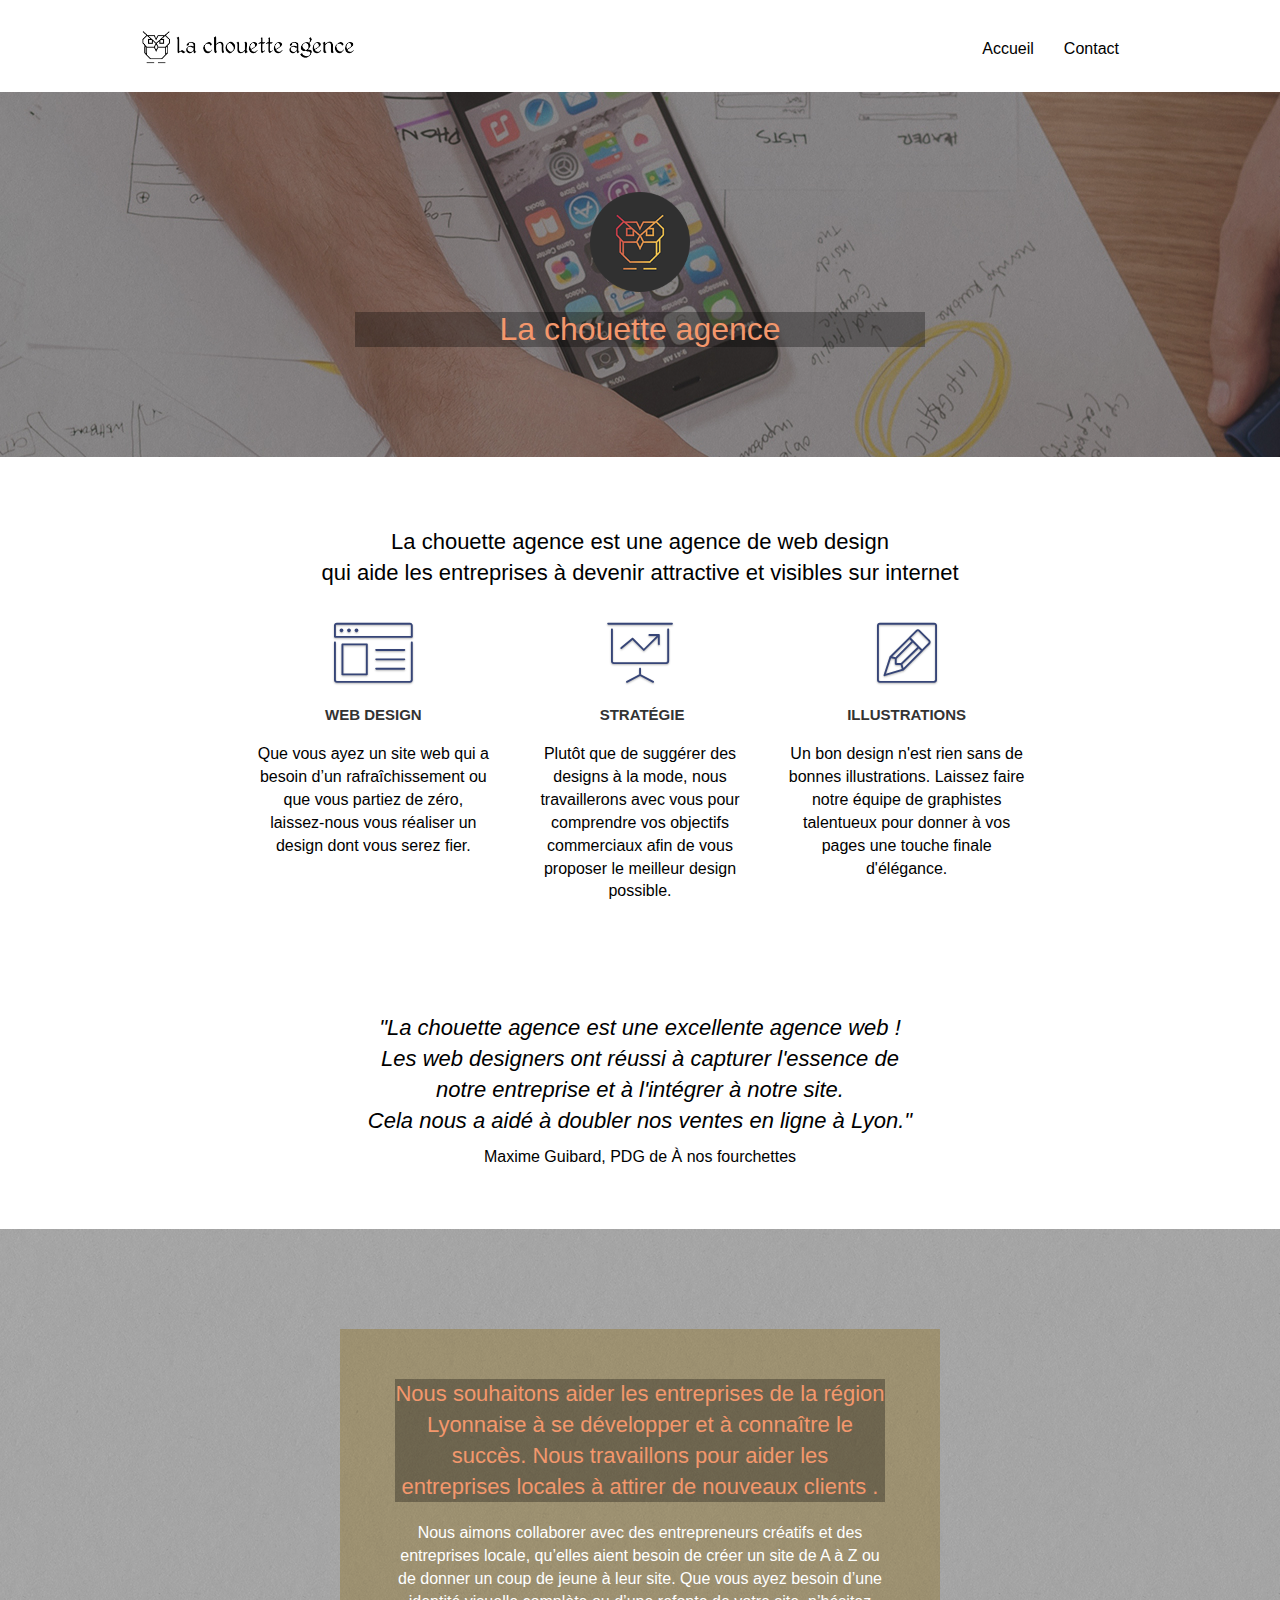
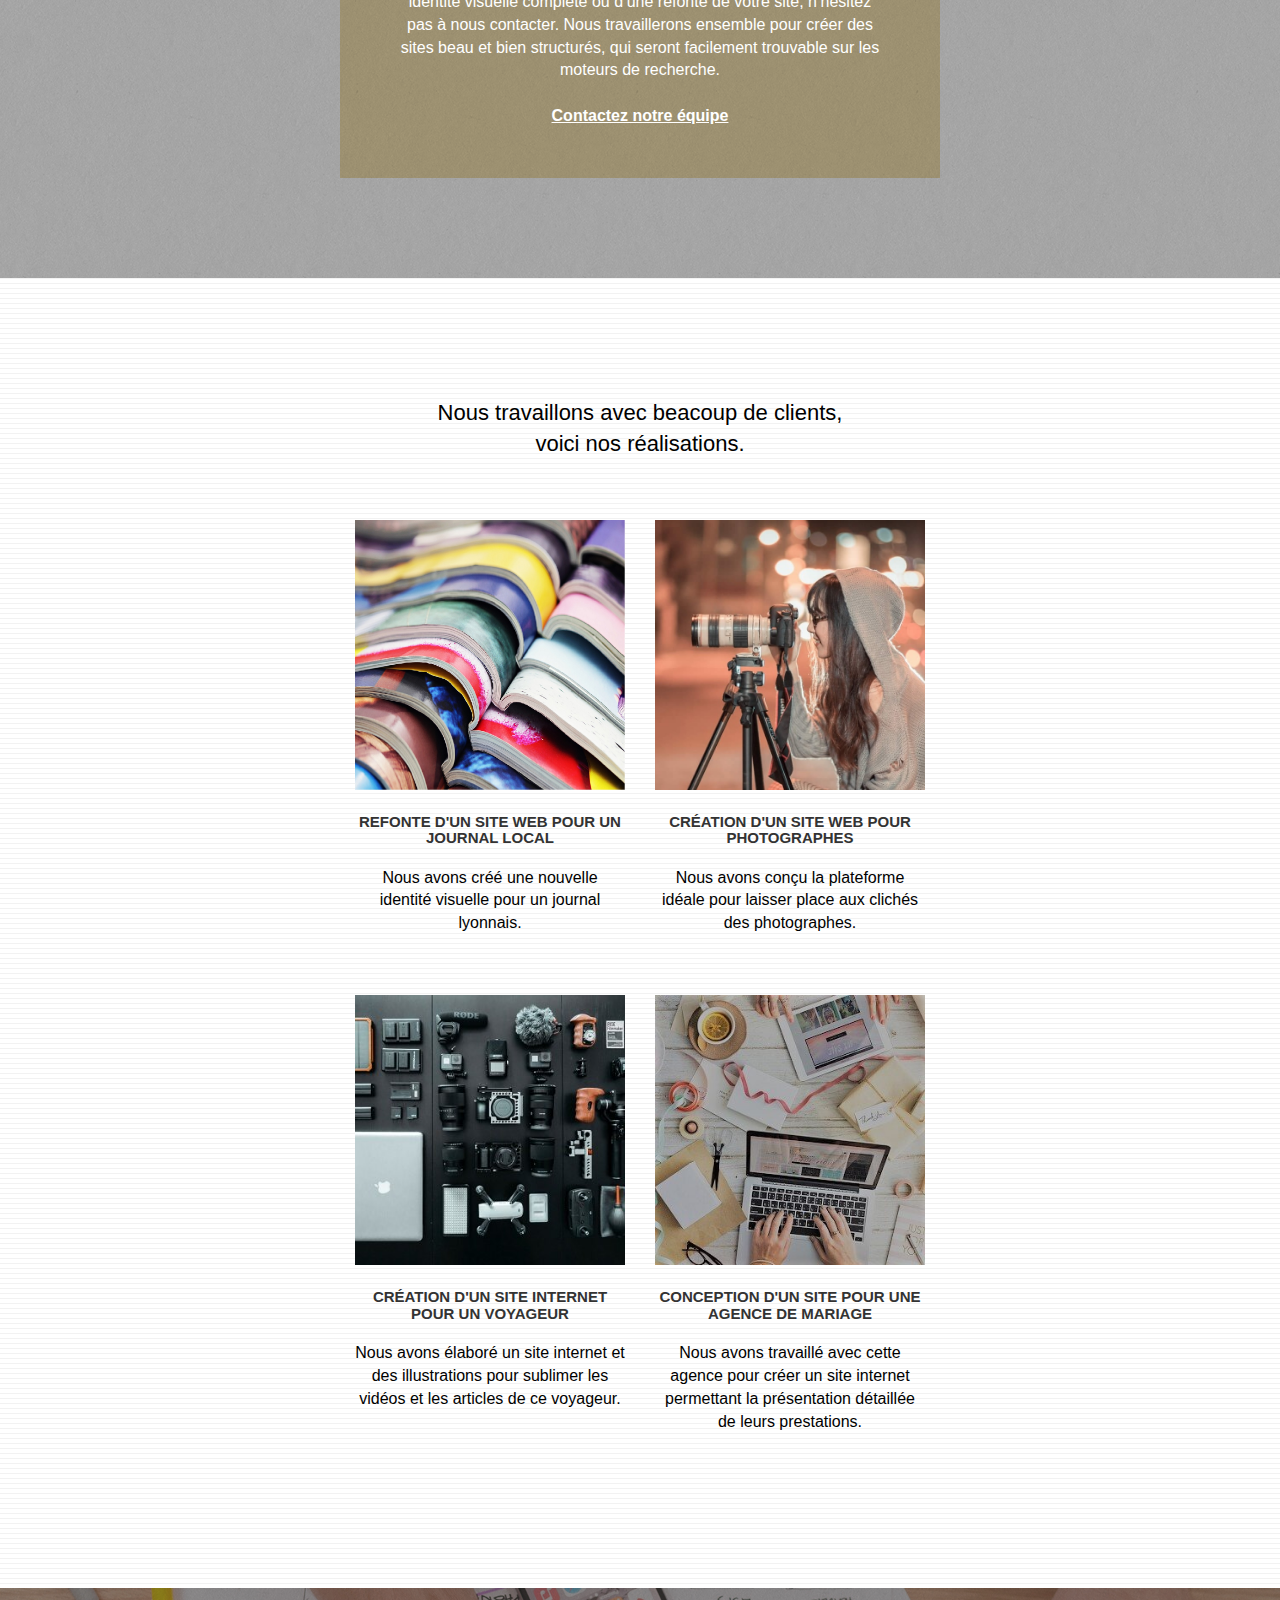
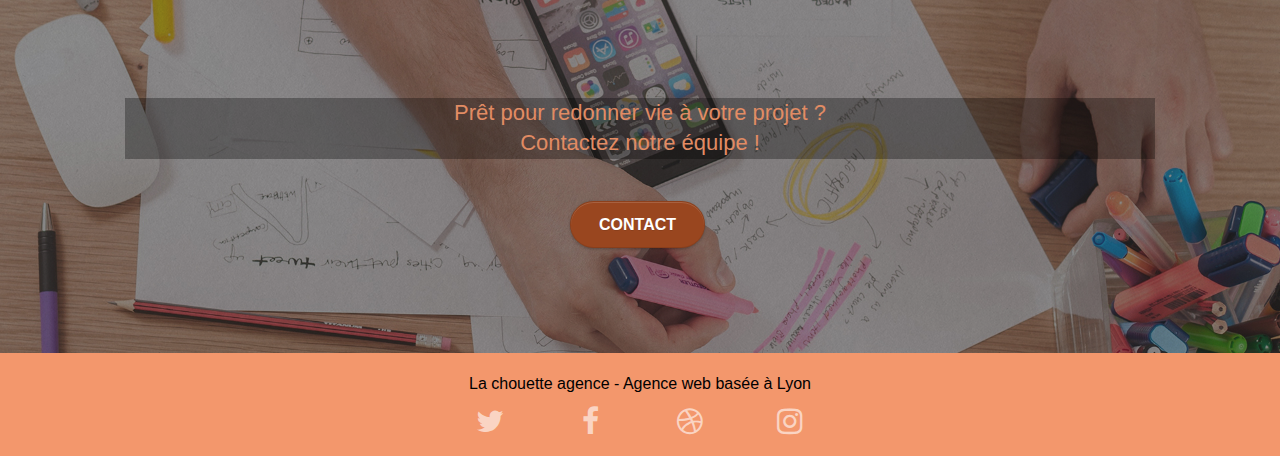
<file: index.html>
<!doctype html>
<html lang="fr">
	<head>
    	<meta charset="utf-8">
		<meta name="title" content="La Chouette Agence - Agence de Web Design à Lyon">
		<meta name="description" content="La chouette agence est une agence de web design qui aide les entreprises à devenir attractives et visibles sur Internet.">
    	<meta name="viewport" content="width=device-width, initial-scale=1.0, viewport-fit=cover">
    	<link rel="shortcut icon" type="image/png" href="favicon.jpg"> 
		<link rel="stylesheet" href="https://maxcdn.bootstrapcdn.com/bootstrap/3.3.7/css/bootstrap.min.css" integrity="sha384-BVYiiSIFeK1dGmJRAkycuHAHRg32OmUcww7on3RYdg4Va+PmSTsz/K68vbdEjh4u" crossorigin="anonymous">
		<link rel="stylesheet" type="text/css" href="style.css">
		<link rel="stylesheet" type="text/css" href="./css/font-awesome.css">
		<link rel="stylesheet" type="text/css" href="./css/et-line.css">
		<link rel="canonical" href="https://oliviercos.github.io/OlivierCostel_4_26062021/index.html"/> 
		<title>La Chouette Agence</title>      
	</head>
	<body>
<!-- Principal conteneur -->
		<div class="page-container">
<!-- bloc-0 -->
			<header class="bloc bgc-white l-bloc " id="bloc-0">
				<div class="container bloc-sm">
					<nav class="navbar row">
						<div class="navbar-header">
							<a class="navbar-brand" href="index.html">
								<img src="img/la-chouette-agence.png" alt="paris web design logo agence web meilleure agence" height="40" />
							</a>
							<button id="nav-toggle" type="button" class="ui-navbar-toggle navbar-toggle" data-toggle="collapse" data-target=".navbar-1">
								<span class="sr-only">Toggle navigation</span>
								<span class="icon-bar"></span>
								<span class="icon-bar"></span>
								<span class="icon-bar"></span>
							</button>
						</div>
						<div class="collapse navbar-collapse navbar-1 special-dropdown-nav">
							<ul class="site-navigation nav navbar-nav">
								<li>
									<a href="index.html">Accueil</a>
								</li>
								<li>
									<a href="contact.html">Contact</a>
								</li>
							</ul>
						</div>
					</nav>
				</div>
			</header>
<!-- bloc-0 END -->

<!-- bloc-1-presentation -->
			<main>
				<section class="bloc bgc-dark-slate-blue bg-banniere d-bloc bg-t-edge bloc-bg-texture texture-paper b-parallax" id="bloc-1-hero">
					<div class="container bloc-lg">
						<div class="row tight-width-whitespace">
							<div class="col-sm-12">
								<img src="img/logo.png" class="center-block image-resize-mode" width="100" alt="La chouette agence" />
								<h1 class="text-center hero-bloc-text tc-white "> La chouette agence</h1>
							</div>
						</div>
					</div>
				</section>
<!-- bloc-1-presentation END -->

<!-- bloc-2-services -->
				<section class="bloc bgc-white l-bloc" id="bloc-2-services">
					<div class="container bloc-md">
						<div class="row">
							<div class="col-sm-12 text-center">
								<h2>La chouette agence est une agence de web design <br>qui aide les entreprises à devenir attractive et visibles sur internet</h2>
							</div>
						</div>
						<div class="row voffset-lg med-width-whitespace">
							<div class="col-sm-4">
								<div class="text-center">
									<span class="et-icon-browser sm-shadow icon-dark-slate-blue icons icon-lg"></span>
								</div>
								<h3 class="mg-md text-center">Web design</h3>
								<p class="text-center ">
									Que vous ayez un site web qui a besoin d&rsquo;un rafraîchissement ou que vous partiez de zéro, laissez-nous vous réaliser un design dont vous serez fier.
								</p>
							</div>
							<div class="col-sm-4">
								<div class="text-center">
									<span class="et-icon-presentation sm-shadow icon-dark-slate-blue icons icon-lg"></span>
								</div>
								<h3 class="mg-md text-center">&nbsp;Stratégie</h3>
								<p class="text-center ">
									Plutôt que de suggérer des designs à la mode, nous travaillerons avec vous pour comprendre vos objectifs commerciaux afin de vous proposer le meilleur design possible.<br>
								</p>
							</div>
							<div class="col-sm-4">
								<div class="text-center">
									<span class="et-icon-edit sm-shadow icon-dark-slate-blue icons icon-lg"></span>
								</div>
								<h3 class="mg-md text-center">Illustrations</h3>
								<p class="text-center ">
									Un bon design n'est rien sans de bonnes illustrations. Laissez faire notre équipe de graphistes talentueux pour donner à vos pages une touche finale d'élégance.
								</p>
							</div>
						</div>
						<div class="row voffset-lg voffset">
							<div class="col-xs-12 col-md-8 col-md-offset-2 text-center">
								<h2 class="quote">"La chouette agence est une excellente agence web !<br>Les web designers ont réussi à capturer l'essence de<br>notre entreprise et à l'intégrer à notre site.<br>Cela nous a aidé à doubler nos ventes en ligne à Lyon."</h2>
								<p>Maxime Guibard, PDG de À nos fourchettes</p>
							</div>
						</div>
					</div>
				</section>
<!-- bloc-2-services END -->

<!-- bloc-3-what-i-do -->
				<section class="bloc tc-white bgc-atomic-tangerine bg-presentation d-bloc bloc-bg-texture texture-paper b-parallax" id="bloc-3-what-i-do">
					<div class="container bloc-lg">
						<div class="row tight-width-whitespace black-background">
							<div class="col-sm-12">
								<h2 class="mg-md text-center tc-white">
									Nous souhaitons aider les entreprises de la région Lyonnaise à se développer et à connaître le succès. Nous travaillons pour aider les entreprises locales à attirer de nouveaux clients .<br>
								</h2>
								<p class="text-center white">
									Nous aimons collaborer avec des entrepreneurs créatifs et des entreprises locale, qu’elles aient besoin de créer un site de A à Z ou de donner un coup de jeune à leur site. Que vous ayez besoin d’une identité visuelle complète ou d’une refonte de votre site, n’hésitez pas à nous contacter. Nous travaillerons ensemble pour créer des sites beau et bien structurés, qui seront facilement trouvable sur les moteurs de recherche. <br><br><a class="ltc-white bold-link" href="contact.html">Contactez notre équipe</a><br>
								</p>
							</div>
						</div>
					</div>
				</section>
<!-- bloc-3-what-i-do END -->

<!-- bloc-4-portfolio -->
				<section class="bloc bgc-white bg-lines-h2-bg bg-repeat l-bloc" id="bloc-4-portfolio">
					<div class="container bloc-lg">
						<div class="row">
							<div class="col-sm-12 text-center">
								<h2>Nous travaillons avec beacoup de clients,<br>voici nos réalisations.</h2>
							</div>
						</div>
						<div class="row tight-width-whitespace portfolio-row">
							<div class="col-sm-6">
								<a href="#" data-lightbox="img/1.jpg" data-gallery-id="gallery-1" data-caption="Refonte d'un site web pour un journal local" data-frame="snapshot-lb"><img src="img/1.jpg" alt="Refonte du site web d'un journal local" class="img-responsive portfolio-thumb" /></a>
								<h3 class="mg-md text-center">
									Refonte d'un site web pour un journal local
								</h3>
								<p class="text-center">
									Nous avons créé une nouvelle identité visuelle pour un journal lyonnais.							</p>
							</div>
							<div class="col-sm-6">
								<a href="#" data-lightbox="img/2.jpg" data-gallery-id="gallery-1" data-caption="Création d'un site web pour photographes" data-frame="snapshot-lb"><img src="img/2.jpg" class="img-responsive portfolio-thumb" alt="Création d'un site web pour photographes" /></a>
								<h3 class="mg-md text-center">
									Création d'un site web pour photographes
								</h3>
								<p class="text-center">
									Nous avons conçu la plateforme idéale pour laisser place aux clichés des photographes.
								</p>
							</div>
						</div>
						<div class="row tight-width-whitespace portfolio-row">
							<div class="col-sm-6">
								<a href="#" data-lightbox="img/3.jpg" data-gallery-id="gallery-1" data-caption="Création d'un site internet pour un voyageur" data-frame="snapshot-lb"><img src="img/3.jpg" class="img-responsive portfolio-thumb" alt="Création d'un site web pour voyageur"/></a>
								<h3 class="mg-md text-center">
									Création d'un site internet pour un voyageur
								</h3>
								<p class="text-center">
									Nous avons élaboré un site internet et des illustrations pour sublimer les vidéos et les articles de ce voyageur.
								</p>
							</div>
							<div class="col-sm-6">
								<a href="#" data-lightbox="img/4.jpg" data-gallery-id="gallery-1" data-caption="Conception d'un site pour une agence de mariage" data-frame="snapshot-lb"><img src="img/4.jpg" class="img-responsive portfolio-thumb" alt="Création d'un site web pour agence de mariage" /></a>
								<h3 class="mg-md text-center">
									Conception d'un site pour une agence de mariage
								</h3>
								<p class="text-center">
									Nous avons travaillé avec cette agence pour créer un site internet permettant la présentation détaillée de leurs prestations.
								</p>
							</div>
						</div>
					</div>
				</section>
<!-- bloc-4-portfolio END -->

<!-- bloc-5-cta -->
				<section class="bloc bgc-dark-slate-blue bg-banniere d-bloc bloc-bg-texture texture-paper" id="bloc-5-cta">
					<div class="container bloc-lg">
						<div class="row">
							<h2 class="mg-md text-center tc-white">
								Prêt pour redonner vie à votre projet ?<br>Contactez notre équipe !
							</h2>
							<div class="col-sm-12 text-center">
								<a href="contact.html" class="btn btn-atomic-tangerine btn-clean btn-rd btn-lg cta-hero">Contact</a>
							</div>
						</div>
					</div>
				</section>
<!-- bloc-5-cta END -->
			</main>
<!-- Footer - bloc-8 -->
			<footer class="bloc bgc-atomic-tangerine d-bloc" id="bloc-8">
				<div class="container bloc-sm">
					<div class="row">
						<div class="col-sm-12">
							<p class="text-center black">
								La chouette agence - Agence web basée à Lyon<br>
							</p>
							<div class="row row-no-gutters social">
								<div class="col-sm-3">
									<div class="text-center">
										<a class="social" href="https://www.twitter.com" title="twitter"><span class="fa fa-twitter icon-md"></span></a>
									</div>
								</div>
								<div class="col-sm-3">
									<div class="text-center">
										<a class="social" href="https://www.facebook.com" title="facebook"><span class="fa fa-facebook icon-md"></span></a>
									</div>
								</div>
								<div class="col-sm-3">
									<div class="text-center">
										<a class="social" href="https://www.dribble.com" title="dribble"><span class="fa fa-dribbble icon-md"></span></a>
									</div>
								</div>
								<div class="col-sm-3">
									<div class="text-center">
										<a class="social" href="https://www.instagram.com" title="instagram"><span class="fa fa-instagram icon-md"></span></a>
									</div>
								</div>
							</div>
						</div>
					</div>
				</div>
			</footer>
<!-- Footer - bloc-8 END -->
		
<!-- Principal conteneur END -->
		</div>
<!--Scripts JS-->
		<script src="./js/jquery-2.1.0.js"></script>
		<script src="./js/jquery.touchSwipe.js"></script>
		<script src="https://maxcdn.bootstrapcdn.com/bootstrap/3.3.7/js/bootstrap.min.js" integrity="sha384-Tc5IQib027qvyjSMfHjOMaLkfuWVxZxUPnCJA7l2mCWNIpG9mGCD8wGNIcPD7Txa" crossorigin="anonymous"></script>
	</body>
</html>
</file>
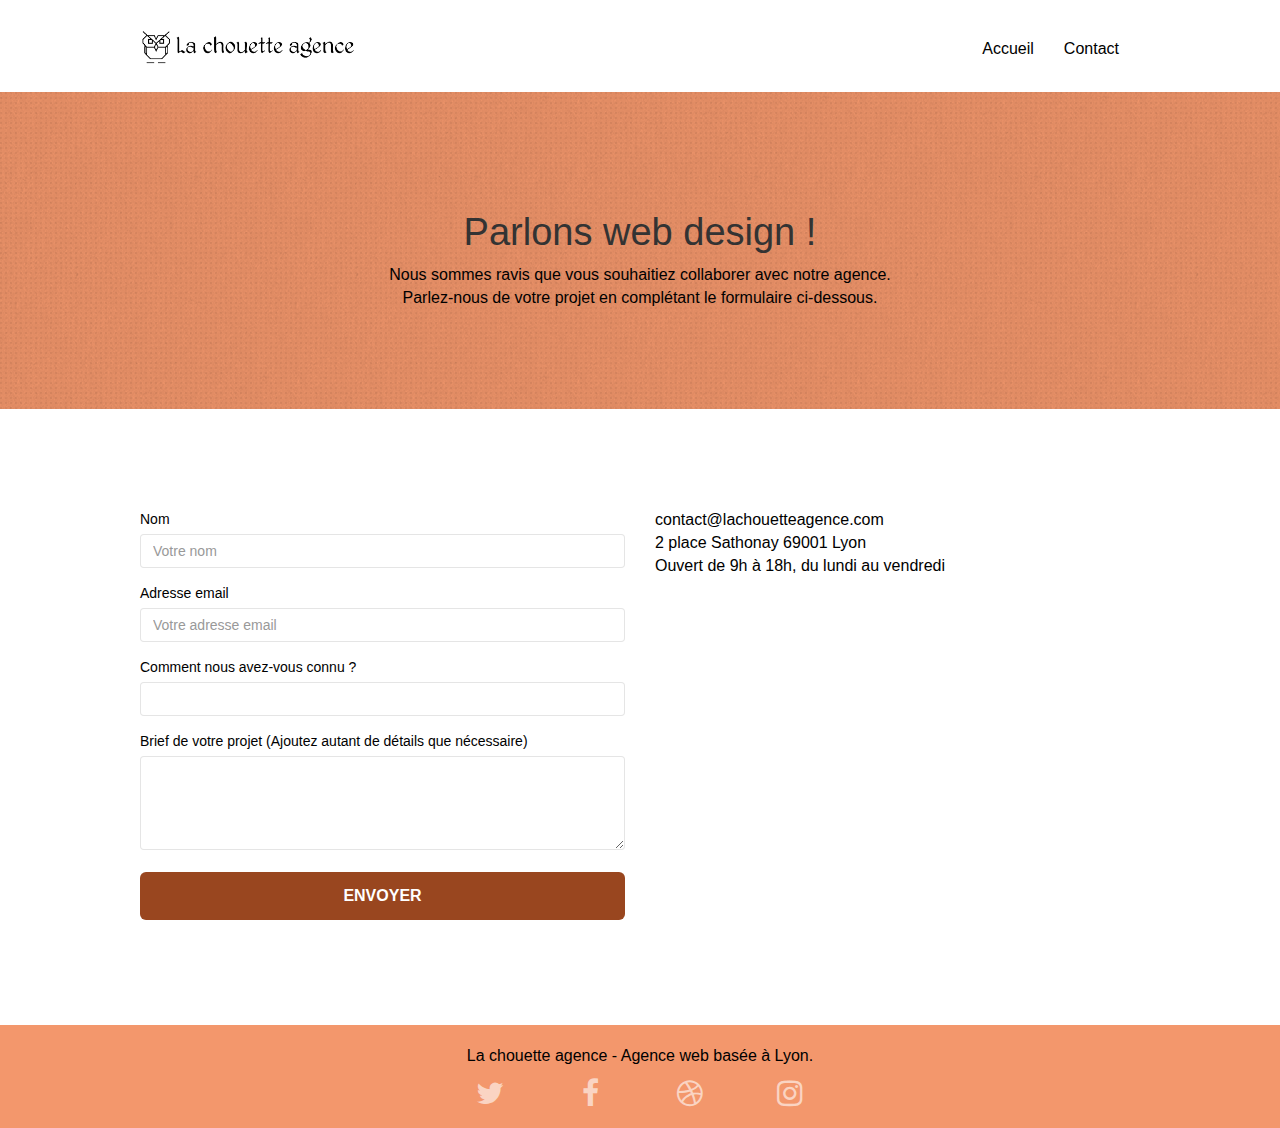
<file: contact.html>
<!doctype html>
<html lang="fr">
	<head>
    	<meta charset="utf-8">
    	<meta name="title" content="La Chouette Agence - Contact">
		<meta name="description" content="Contactez La chouette agence, une agence de web design qui aide les entreprises à devenir attractives et visibles sur Internet.">
    	<meta name="viewport" content="width=device-width, initial-scale=1.0, viewport-fit=cover">
    	<link rel="shortcut icon" type="image/png" href="favicon.jpg">
		<link rel="stylesheet" href="https://maxcdn.bootstrapcdn.com/bootstrap/3.3.7/css/bootstrap.min.css" integrity="sha384-BVYiiSIFeK1dGmJRAkycuHAHRg32OmUcww7on3RYdg4Va+PmSTsz/K68vbdEjh4u" crossorigin="anonymous">
		<link rel="stylesheet" type="text/css" href="style.css">
		<link rel="stylesheet" type="text/css" href="./css/font-awesome.css">
		<link rel="stylesheet" type="text/css" href="./css/et-line.css">
		<link rel="canonical" href="https://oliviercos.github.io/OlivierCostel_4_26062021/contact.html"/>
		<title>Contactez La Chouette Agence</title>    
	</head>
	<body>
<!-- Principal conteneur -->
		<div class="page-container">
<!-- bloc-0 -->
			<header class="bloc bgc-white l-bloc " id="bloc-0">
				<div class="container bloc-sm">
					<nav class="navbar row">
						<div class="navbar-header">
							<a class="navbar-brand" href="index.html"><img src="img/la-chouette-agence.png" alt="Logo La Chouette agence" height="40" /></a>
							<button id="nav-toggle" type="button" class="ui-navbar-toggle navbar-toggle" data-toggle="collapse" data-target=".navbar-1">
								<span class="sr-only">Toggle navigation</span>
								<span class="icon-bar"></span>
								<span class="icon-bar"></span>
								<span class="icon-bar"></span>
							</button>
						</div>
						<div class="collapse navbar-collapse navbar-1 special-dropdown-nav">
							<ul class="site-navigation nav navbar-nav">
								<li>
									<a href="index.html">Accueil</a>
								</li>
								<li>
									<a href="contact.html">Contact</a>
								</li>
							</ul>
						</div>
					</nav>
				</div>
			</header>
<!-- bloc-0 END -->

<!-- bloc-6 -->
			<main>	
				<section class="bloc bg-dots-bg bg-repeat bgc-atomic-tangerine d-bloc bloc-bg-texture texture-paper" id="bloc-6">
					<div class="container bloc-lg">
						<div class="row">
							<div class="col-sm-12">
								<h1 class="text-center hero-bloc-text">
									Parlons web design !
								</h1>
								<p class="text-center mg-lg tight-width-whitespace">
									Nous sommes ravis que vous souhaitiez collaborer avec notre agence.<br>
									Parlez-nous de votre projet en complétant le formulaire ci-dessous.
								</p>
							</div>
						</div>
					</div>
				</section>
<!-- bloc-6 END -->

<!-- bloc-7 -->
				<section class="bloc bgc-white l-bloc" id="bloc-7">
					<div class="container bloc-lg">
						<div class="row">
							<div class="col-sm-6">
								<form id="form_1" novalidate data-success-message="Your message has been sent." data-error-message="Sorry it seems that our mail server is not responding, Sorry for the inconvenience!">
									<div class="form-group">
										<label for="name">
											Nom
										</label>
										<input type="text" id="name" class="form-control" placeholder="Votre nom" required />
									</div>
									<div class="form-group">
										<label for="email">
											Adresse email
										</label>
										<input id="email" class="form-control" type="email" placeholder="Votre adresse email" required />
									</div>
									<div class="form-group">
										<label for="question">
											Comment nous avez-vous connu ?
										</label>
										<input class="form-control" type="text" required id="question" />
									</div>
									<div class="form-group">
										<label for="message">
											Brief de votre projet (Ajoutez autant de détails que nécessaire)<br>
										</label>
										<textarea id="message" class="form-control" rows="4" cols="50" required></textarea>
									</div> 
									<button class="bloc-button btn btn-lg btn-block cta-hero btn-atomic-tangerine" type="submit">
										Envoyer
									</button>
								</form>
							</div>
							<div class="col-sm-6">
								<p>
									contact@lachouetteagence.com<br>2 place Sathonay 69001 Lyon<br>Ouvert de 9h à 18h, du lundi au vendredi<br>
								</p>
							</div>
						</div>
					</div>
				</section>
<!-- bloc-7 END -->
			</main>

<!-- ScrollToTop Button -->
			<a class="bloc-button btn btn-d scrollToTop" onclick="scrollToTarget('1')"><span class="fa fa-chevron-up"></span></a>
<!-- ScrollToTop Button END-->

<!-- Footer - bloc-8 -->
			<footer class="bloc bgc-atomic-tangerine d-bloc" id="bloc-8">
				<div class="container bloc-sm">
					<div class="row">
						<div class="col-sm-12">
							<p class="text-center black">
								La chouette agence - Agence web basée à Lyon.<br>
							</p>
							<div class="row row-no-gutters social">
								<div class="col-sm-3">
									<div class="text-center">
										<a class="social" href="https://www.twitter.com" title="twitter"><span class="fa fa-twitter icon-md"></span></a>
									</div>
								</div>
								<div class="col-sm-3">
									<div class="text-center">
										<a class="social" href="https://www.facebook.com" title="facebook"><span class="fa fa-facebook icon-md"></span></a>
									</div>
								</div>
								<div class="col-sm-3">
									<div class="text-center">
										<a class="social" href="https://www.dribble.com" title="dribble"><span class="fa fa-dribbble icon-md"></span></a>
									</div>
								</div>
								<div class="col-sm-3">
									<div class="text-center">
										<a class="social" href="https://www.instagram.com" title="instagram"><span class="fa fa-instagram icon-md"></span></a>
									</div>
								</div>
							</div>
						</div>
					</div>
				</div>
			</footer>
<!-- Footer - bloc-8 END -->
		</div>
<!-- Principal conteneur END -->
		<script src="./js/jquery-2.1.0.js"></script>
		<script src="./js/jqBootstrapValidation.js"></script>
		<script src="https://maxcdn.bootstrapcdn.com/bootstrap/3.3.7/js/bootstrap.min.js" integrity="sha384-Tc5IQib027qvyjSMfHjOMaLkfuWVxZxUPnCJA7l2mCWNIpG9mGCD8wGNIcPD7Txa" crossorigin="anonymous" defer></script>
	</body>
</html>
</file>
<file: style.css>
body {
    margin: 0;
    padding: 0;
    background: #FFF;
    overflow-x: hidden;
    -webkit-font-smoothing: antialiased;
    -moz-osx-font-smoothing: grayscale;
}

a,
button {
    transition: all .3s ease-in-out;
}

a:hover {
    text-decoration: none;
    cursor: pointer;
}

#page-loading-blocs-notifaction {
    position: fixed;
    top: 0;
    bottom: 0;
    z-index: 9;
    background: #FFFFFF url("img/pageload-spinner.gif") no-repeat center center;
}

.bloc {
    clear: both;
    background: 50% 50% no-repeat;
    padding: 0 50px;
    -webkit-background-size: cover;
    -moz-background-size: cover;
    -o-background-size: cover;
    background-size: cover;
    position: relative;
}

.bloc .container {
    padding-left: 0;
    padding-right: 0;
}

.bloc-lg {
    padding: 100px 50px;
}

.bloc-md {
    padding: 50px;
}

.bloc-sm {
    padding: 20px 50px;
}

.bg-center,
.bg-l-edge,
.bg-r-edge,
.bg-t-edge,
.bg-b-edge,
.bg-tl-edge,
.bg-bl-edge,
.bg-tr-edge,
.bg-br-edge,
.bg-repeat {
    -webkit-background-size: auto!important;
    -moz-background-size: auto!important;
    -o-background-size: auto!important;
    background-size: auto!important;
}

.bg-repeat {
    background: repeat;
}

.bg-t-edge {
    background: top no-repeat;
}

.bloc-bg-texture::before {
    content: "";
    background-size: 2px 2px;
    position: absolute;
    top: 0;
    bottom: 0;
    left: 0;
    right: 0;
}

.texture-paper::before {
    background: url("img/texture-paper.png");
    opacity: 0.3;
    background-size: 280px 280px;
}

.b-parallax {
    background-attachment: fixed;
}

.d-bloc {
    color: rgba(255, 255, 255, .7);
}

.d-bloc button:hover {
    color: rgba(255, 255, 255, .9);
}

.d-bloc .icon-round,
.d-bloc .icon-square,
.d-bloc .icon-rounded,
.d-bloc .icon-semi-rounded-a,
.d-bloc .icon-semi-rounded-b {
    border-color: rgba(255, 255, 255, .9);
}

.d-bloc .divider-h span {
    border-color: rgba(255, 255, 255, .2);
}

.d-bloc .a-btn,
.d-bloc .navbar a,
.d-bloc .navbar-brand,
.d-bloc a .icon-sm,
.d-bloc a .icon-md,
.d-bloc a .icon-lg,
.d-bloc a .icon-xl,
.d-bloc h1 a,
.d-bloc h2 a,
.d-bloc h3 a,
.d-bloc h4 a,
.d-bloc h5 a,
.d-bloc h6 a,
.d-bloc p a {
    color: rgba(255, 255, 255, .6);
}

.d-bloc .a-btn:hover,
.d-bloc .navbar a:hover,
.d-bloc .navbar-brand:hover,
.d-bloc a:hover .icon-sm,
.d-bloc a:hover .icon-md,
.d-bloc a:hover .icon-lg,
.d-bloc a:hover .icon-xl,
.d-bloc h1 a:hover,
.d-bloc h2 a:hover,
.d-bloc h3 a:hover,
.d-bloc h4 a:hover,
.d-bloc h5 a:hover,
.d-bloc h6 a:hover,
.d-bloc p a:hover {
    color: rgba(255, 255, 255, 1);
}

.d-bloc .navbar-toggle .icon-bar {
    background: rgba(255, 255, 255, 1);
}

.d-bloc .btn-wire,
.d-bloc .btn-wire:hover {
    color: rgba(255, 255, 255, 1);
    border-color: rgba(255, 255, 255, 1);
}

.d-bloc .panel {
    color: rgba(0, 0, 0, .5);
}

.d-bloc .panel button:hover {
    color: rgba(0, 0, 0, .7);
}

.d-bloc .panel icon {
    border-color: rgba(0, 0, 0, .7);
}

.d-bloc .panel .divider-h span {
    border-color: rgba(0, 0, 0, .1);
}

.d-bloc .panel .a-btn {
    color: rgba(0, 0, 0, .6);
}

.d-bloc .panel .a-btn:hover {
    color: rgba(0, 0, 0, 1);
}

.d-bloc .panel .btn-wire,
.d-bloc .panel .btn-wire:hover {
    color: rgba(0, 0, 0, .7);
    border-color: rgba(0, 0, 0, .3);
}

.d-bloc .panel,
.l-bloc {
    color: rgba(0, 0, 0, .5);
}

.d-bloc .panel button:hover,
.l-bloc button:hover {
    color: rgba(0, 0, 0, .7);
}

.l-bloc .icon-round,
.l-bloc .icon-square,
.l-bloc .icon-rounded,
.l-bloc .icon-semi-rounded-a,
.l-bloc .icon-semi-rounded-b {
    border-color: rgba(0, 0, 0, .7);
}

.d-bloc .panel .divider-h span,
.l-bloc .divider-h span {
    border-color: rgba(0, 0, 0, .1);
}

.d-bloc .panel .a-btn,
.l-bloc .a-btn,
.l-bloc .navbar a,
.l-bloc .navbar-brand,
.l-bloc a .icon-sm,
.l-bloc a .icon-md,
.l-bloc a .icon-lg,
.l-bloc a .icon-xl,
.l-bloc h1 a,
.l-bloc h2 a,
.l-bloc h3 a,
.l-bloc h4 a,
.l-bloc h5 a,
.l-bloc h6 a,
.l-bloc p a {
    color: rgba(0, 0, 0, .6);
}

.d-bloc .panel .a-btn:hover,
.l-bloc .a-btn:hover,
.l-bloc .navbar a:hover,
.l-bloc .navbar-brand:hover,
.l-bloc a:hover .icon-sm,
.l-bloc a:hover .icon-md,
.l-bloc a:hover .icon-lg,
.l-bloc a:hover .icon-xl,
.l-bloc h1 a:hover,
.l-bloc h2 a:hover,
.l-bloc h3 a:hover,
.l-bloc h4 a:hover,
.l-bloc h5 a:hover,
.l-bloc h6 a:hover,
.l-bloc p a:hover {
    color: rgba(0, 0, 0, 1);
}

.l-bloc .navbar-toggle .icon-bar {
    color: rgba(0, 0, 0, .6);
}

.d-bloc .panel .btn-wire,
.d-bloc .panel .btn-wire:hover,
.l-bloc .btn-wire,
.l-bloc .btn-wire:hover {
    color: rgba(0, 0, 0, .7);
    border-color: rgba(0, 0, 0, .3);
}

.voffset {
    margin-top: 30px;
}

.voffset-lg {
    margin-top: 80px;
}

.row-no-gutters {
    margin-right: 0;
    margin-left: 0;
}

.row.row-no-gutters > [class^="col-"],
.row.row-no-gutters > [class*=" col-"] {
    padding-right: 0;
    padding-left: 0;
}

#bloc-1-hero h1 {
    font-size: 32px;
}

.navbar {
    margin-bottom: 0;
    z-index: 1;
}

.navbar-brand {
    height: auto;
    padding: 3px 15px;
    line-height: 44px;
}

.navbar-brand img {
    max-height: 200px;
    margin: 0 5px 0 0;
    display: inline;
}

.navbar-brand img[src$=svg] {
    min-width: 100px;
}

.nav-center .navbar-brand img {
    margin: 0;
}

.navbar .nav {
    padding-top: 2px;
    float: right;
    z-index: 1;
}

.nav > li {
    float: left;
    margin-top: 4px;
    font-size: 16px;
}

.navbar-nav .open .dropdown-menu > li > a {
    text-align: inherit;
}

.dropdown-menu .dropdown-menu {
    top: -8px;
    left: 100%;
}

.dropdown-menu .dropmenu-flow-right {
    top: 100%;
    left: 0;
    margin-left: -1px;
    border-top-left-radius: 0;
    border-top-right-radius: 0;
}

.dropdown-menu .dropdown span {
    border: 4px solid black;
    border-top-color: transparent;
    border-right-color: transparent;
    border-bottom-color: transparent;
    margin: 6px -5px 0 0!important;
    float: right;
}

.nav > li a:hover,
.nav > li a:focus {
background: inherit;
}

.navbar-toggle {
    margin: 10px 10px 0 0;
    border: 0px;
}

.navbar-toggle:hover {
    background: inherit!important;
}

.navbar-toggle .icon-bar {
    background-color: rgba(0, 0, 0, .5);
    width: 26px;
}

.nav-invert .navbar .nav {
    float: left;
}

.nav-invert .navbar-header,
.nav-invert .navbar-brand {
    float: right;
    position: relative;
    z-index: 2;
}

.quote{
    font-style:italic;
    color:black;
}

@media (min-width: 768px) {
    .site-navigation {
        position: absolute;
        top: 50%;
        right: 20px;
        transform: translate(0, -50%);
        -webkit-transform: translateY(-50%);
    }
    .nav > li .dropdown-menu a,
    .nav > li .dropdown-menu a:hover {
        color: #484848;
    }
    .nav-invert .site-navigation {
        left: 0;
        right: 0;
    }
    .nav-center {
        text-align: center;
    }
    .nav-center .navbar-header {
        width: 100%;
    }
    .nav-center .navbar-header,
    .nav-center .navbar-brand,
    .nav-center .nav > li {
        float: none;
        display: inline-block;
    }
    .nav-center .site-navigation {
        position: relative;
        width: 100%;
        right: 0;
        margin-right: 0px;
        margin-top: 20px;
    }
    .nav-center.mini-nav .navbar-toggle {
        float: none;
        margin: 10px auto 0;
    }
}

.nav > li > .dropdown a {
    background: inherit!important;
    display: block;
    padding: 14px 15px;
}

nav .caret {
    margin: 0 5px;
}

.mg-md {
    margin-top: 10px;
    margin-bottom: 20px;
}

.mg-lg {
    margin-top: 10px;
    margin-bottom: 40px;
}

.btn {
    margin: 0 5px 5px 0;
}

.btn.pull-right {
    margin: 0 0 5px 5px;
}

.btn-d,
.btn-d:hover,
.btn-d:focus {
    color: #FFF;
    background: rgba(0, 0, 0, .3);
}

button {
    outline: none!important;
}

.btn-rd {
    border-radius: 40px;
}

.btn-clean {
    border: 1px solid rgba(0, 0, 0, .08);
    border-bottom-color: rgba(0, 0, 0, .1);
    text-shadow: 0 1px 0 rgba(0, 0, 1, .1);
    box-shadow: 0 1px 3px rgba(0, 0, 1, .25), inset 0 1px 0 0 rgba(255, 255, 255, .15);
}

.icon-md {
    font-size: 30px!important;
}

.icon-lg {
    font-size: 60px!important;
}

.sm-shadow {
    text-shadow: 0 1px 2px rgba(0, 0, 0, .3);
}

.panel-sq,
.panel-sq .panel-heading,
.panel-sq .panel-footer {
    border-radius: 0;
}

.panel-rd {
    border-radius: 30px;
}

.panel-rd .panel-heading {
    border-radius: 29px 29px 0 0;
}

.panel-rd .panel-footer {
    border-radius: 0 0 29px 29px;
}

.form-control {
    border-color: rgba(0, 0, 0, .1);
    box-shadow: none;
}

.scrollToTop {
    width: 40px;
    height: 40px;
    position: fixed;
    bottom: 20px;
    right: 20px;
    opacity: 0;
    z-index: 500;
    transition: all .3s ease-in-out;
}

.scrollToTop span {
    margin-top: 6px;
}

.showScrollTop {
    font-size: 14px;
    opacity: 1;
}

a[data-lightbox] {
    position: relative;
    display: block;
    text-align: center;
}

a[data-lightbox]:hover::before {
    content: "+";
    font-family: "HelveticaNeue-Light", "Helvetica Neue Light", "Helvetica Neue", Helvetica, Arial;
    font-size: 32px;
    width: 50px;
    height: 50px;
    margin-left: -25px;
    border-radius: 50%;
    background: rgba(0, 0, 0, .6);
    color: #FFF;
    font-weight: 100;
    z-index: 1;
    position: absolute;
    top: 50%;
    transform: translateY(-50%);
    -webkit-transform: translateY(-50%);
}

a[data-lightbox]:hover img {
    opacity: 0.6;
    -webkit-animation-fill-mode: none;
    animation-fill-mode: none;
}

#lightbox-modal {
    display: flex;
    align-items: center;
}

#lightbox-modal .modal-dialog {
    width: 90%;
    max-width: 900px;
    margin: 0 auto 0;
}

#lightbox-modal .modal-dialog img {
    max-height: 90vh;
    margin: 0 auto;
}

.lightbox-caption {
    padding: 20px;
    color: #FFF;
    background: rgba(0, 0, 0, .5);
    position: absolute;
    left: 15px;
    right: 15px;
    bottom: 5px;
}

.close-lightbox {
    color: #FFF;
    font-size: 30px;
    position: absolute;
    top: 20px;
    right: 20px;
    z-index: 20;
    background: rgba(0, 0, 0, .5);
    border: none;
    line-height: 30px;
    padding: 0 9px 5px;
    opacity: 0.3;
}

.close-lightbox:hover,
.next-lightbox:hover,
.prev-lightbox:hover {
    opacity: 1;
    color: #FFF;
}

.next-lightbox,
.prev-lightbox {
    font-size: 20px;
    color: rgba(255, 255, 255, .9);
    background: rgba(0, 0, 0, .5);
    transition: all .2s ease-in-out;
    position: absolute;
    top: 45%;
    z-index: 1;
    opacity: 0.4;
}

.next-lightbox {
    padding: 6px 8px 1px 13px;
    right: 25px;
}

.prev-lightbox {
    padding: 6px 13px 1px 10px;
    left: 25px;
}

.snapshot-lb .modal-body {
    padding-bottom: 45px;
}

.snapshot-lb .lightbox-caption {
    padding: 0;
    color: rgba(0, 0, 0, .5);
    background: inherit;
}

h1,
h2,
h3,
h4,
h5,
h6,
p,
label,
.btn,
a {
    font-family: "helvetica";
    font-weight: 400;
    color: #000!important;
}

.container {
    max-width: 1000px;
}

.hero-bloc-text {
    font-size: 38px;
}

.hero-bloc-text-sub {
    font-size: 36px;
}

.statement-bloc-text {
    line-height: 26px;
    font-style: italic;
    font-size: 20px;
    text-align: center;
    font-weight: lighter;
    max-width: 520px;
    margin: auto;
}

p {
    font-size: 16px;
}

.tight-width-whitespace {
    max-width: 600px;
    margin: auto;
}

.h1 {
    font-size: 20px;
    font-family: "Open Sans";
}

.cta-hero {
    margin-top: 22px;
    color: #FFFFFF!important;
    text-transform: uppercase;
    padding: 12px 28px 12px 28px;
    font-size: 16px;
    font-weight: 700;
}

.social {
    max-width: 400px;
    margin: auto;
    display:flex;
    justify-content:space-around;
}

h2 {
    font-size: 22px;
    line-height: 1.4em;
}

h3 {
    font-size: 15px;
    text-transform: uppercase;
    font-weight: 700;
    color: #333333!important;
}

.med-width-whitespace {
    max-width: 800px;
    margin: auto;
    box-shadow: 0px 0px 0px #000000;
}

h1 {
    color: #333333!important;
}

h4 {
    color: #333333!important;
}

.icons {
    margin-bottom: 14px;
    margin-top: 24px;
}

.white {
    color: #FFFFFF!important;
}

.black{
    color: #000!important;
}

.portfolio-thumb {
    margin-bottom: 24px;
}

.portfolio-row {
    margin-bottom: 44px;
    margin-top: 50px;
}

.avatar {
    box-shadow: 0px 4px 9px rgba(0, 0, 0, 0.3);
}

.black-background {
    background-color: rgba(165, 147, 99, 0.7);
    padding: 40px;
}

.bold-link {
    font-weight: 900;
    text-decoration: underline!important;
}

.bgc-white {
    background-color: #FFFFFF;
}

.bgc-dark-slate-blue {
    background-color: #364577;
}

.bgc-atomic-tangerine {
    background-color: #F3976C;
}

.tc-white {
    color: #F3976C!important;
    background-color: rgba(0, 0, 0, 0.3);
}

.btn-atomic-tangerine {
    background: rgb(153, 70, 31);
    color: #FFFFFF!important;
}

.btn-atomic-tangerine:hover {
    color: #000!important;
    background: #F3976C!important;
}

.ltc-white {
    color: #FFFFFF!important;
}

.ltc-white:hover {
    color: #cccccc!important;
}

.ltc-atomic-tangerine {
    color: #F3976C!important;
}

.ltc-atomic-tangerine:hover {
    color: #c27956!important;
}

.icon-dark-slate-blue {
    color: #364577!important;
    border-color: #364577!important;
}

.bg-dots-bg {
    background-image: url("img/dots-bg.png");
}

.bg-lines-h2-bg {
    background-image: url("img/lines-h2-bg.png");
}

.bg-banniere {
    background-image: url("img/la-chouette-agence-banniere.jpg");
}

.bg-presentation {
    background-image: url("img/image-de-presentation.jpg");
}

.navbar-nav li a:hover{
    background-color: #F3976C;
    border-radius: 15px;    
}

@media (max-width: 1024px) {
    .bloc {
        padding-left: 20px;
        padding-right: 20px;
    }
    .bloc.full-width-bloc,
    .bloc-tile-2.full-width-bloc .container,
    .bloc-tile-3.full-width-bloc .container,
    .bloc-tile-4.full-width-bloc .container {
        padding-left: 0;
        padding-right: 0;
    }
}

@media (max-width: 992px) and (min-width: 768px) {
    .navbar .nav {
        max-width: 80%
    }
    .nav-center.navbar .nav {
        max-width: 100%
    }
}

@media only screen and (min-width: 768px) and (max-width: 1024px) and (orientation: landscape) {
    .b-parallax {
        background-attachment: scroll;
    }
}

@media only screen and (min-width: 1024px) and (max-width: 1366px) and (-webkit-min-device-pixel-ratio: 1.5) {
    .b-parallax {
        background-attachment: scroll;
    }
}

@media (max-width: 991px) {
    .container {
        width: 100%;
    }
    .b-parallax {
        background-attachment: scroll;
    }
    .page-container,
    #hero-bloc {
        overflow-x: hidden;
        position: relative;
    }

    .bloc-group,
    .bloc-group .bloc {
        display: block;
        width: 100%;
    }
}

@media (max-width: 767px) {
    .img-responsive{
        margin:auto;
        max-width: 50%;
    }
    .page-container {
        overflow-x: hidden;
        position: relative;
    }
    h1,
    h2,
    h3,
    h4,
    h5,
    h6,
    p,
    #disqus_thread {
        padding-left: 10px!important;
        padding-right: 10px!important;
    }
    .b-parallax {
        background-attachment: scroll;
    }
    .navbar .nav {
        padding-top: 0;
        border-top: 1px solid rgba(0, 0, 0, .2);
        float: none!important;
    }
    .navbar.row {
        margin-left: 0;
        margin-right: 0;
    }
    .site-navigation {
        position: inherit;
        transform: none;
        -webkit-transform: none;
        -ms-transform: none;
    }
    .nav > li {
        margin-top: 0;
        border-bottom: 1px solid rgba(0, 0, 0, .1);
        background: rgba(0, 0, 0, .05);
        text-align: left;
        padding-left: 15px;
        width: 100%;
    }
    .nav > li:hover {
        background: rgba(0, 0, 0, .08);
    }
    .dropdown .dropdown a .caret {
        float: none;
        margin: 5px 0 0 10px!important;
        border: 4px solid black;
        border-bottom-color: transparent;
        border-right-color: transparent;
        border-left-color: transparent;
    }
    #hero-bloc .navbar .nav {
        background: rgba(0, 0, 0, .8);
    }
    #hero-bloc .navbar .nav a {
        color: rgba(255, 255, 255, .6);
    }
    .hero {
        padding: 50px 0;
    }
    .hero-nav {
        left: -1px;
        right: -1px;
    }
    .navbar-collapse {
        padding: 0;
        overflow-x: hidden;
        -webkit-box-shadow: none;
        box-shadow: none;
    }
    .navbar-brand img {
        max-height: 40px;
        width: auto;
    }
    .nav-invert .navbar-header {
        float: none;
        width: 100%;
    }
    .nav-invert .navbar-toggle {
        float: left;
        margin-left: 10px;
    }
    .bloc {
        padding-left: 0;
        padding-right: 0;
    }
    .bloc-xxl,
    .bloc-xl,
    .bloc-lg {
        padding: 40px 0;
    }
    .bloc-sm,
    .bloc-md {
        padding-left: 0;
        padding-right: 0;
    }
    .bloc-tile-2 .container,
    .bloc-tile-3 .container,
    .bloc-tile-4 .container,
    .bloc-fill-screen .fill-bloc-top-edge,
    .bloc-fill-screen .fill-bloc-bottom-edge {
        padding-left: 0;
        padding-right: 0;
    }
    .a-block {
        padding: 0 10px;
    }
    .btn-dwn {
        display: none;
    }
    .voffset {
        margin-top: 5px;
    }
    .voffset-md {
        margin-top: 20px;
    }
    .voffset-lg {
        margin-top: 30px;
    }
    form {
        padding: 5px;
    }
    .close-lightbox {
        display: inline-block;
    }
    .blocsapp-device-iphone5 {
        background-size: 216px 425px;
        padding-top: 60px;
        width: 216px;
        height: 425px;
    }
    .blocsapp-device-iphone5 img {
        width: 180px;
        height: 320px;
    }
}

@media (max-width: 400px) {
    .bloc {
        padding-left: 0;
        padding-right: 0;
    }
}

@media (max-width: 767px) {
    .bloc-mob-center-text {
        text-align: center;
    }
}


.ltc-white:hover {
    color: black!important;
}
</file>
<file: css/et-line.css>
@font-face {
    font-family: et-line;
    src: url(../fonts/et-line.eot);
    src: url(../fonts/et-line.eot?#iefix) format('embedded-opentype'), url(../fonts/et-line.woff) format('woff'), url(../fonts/et-line.ttf) format('truetype'), url(../fonts/et-line.svg#et-line) format('svg');
    font-weight: 400;
    font-style: normal
}

.et-icon-adjustments,
.et-icon-alarmclock,
.et-icon-anchor,
.et-icon-aperture,
.et-icon-attachment,
.et-icon-bargraph,
.et-icon-basket,
.et-icon-beaker,
.et-icon-bike,
.et-icon-book-open,
.et-icon-briefcase,
.et-icon-browser,
.et-icon-calendar,
.et-icon-camera,
.et-icon-caution,
.et-icon-chat,
.et-icon-circle-compass,
.et-icon-clipboard,
.et-icon-clock,
.et-icon-cloud,
.et-icon-compass,
.et-icon-desktop,
.et-icon-dial,
.et-icon-document,
.et-icon-documents,
.et-icon-download,
.et-icon-dribbble,
.et-icon-edit,
.et-icon-envelope,
.et-icon-expand,
.et-icon-facebook,
.et-icon-flag,
.et-icon-focus,
.et-icon-gears,
.et-icon-genius,
.et-icon-gift,
.et-icon-global,
.et-icon-globe,
.et-icon-googleplus,
.et-icon-grid,
.et-icon-happy,
.et-icon-hazardous,
.et-icon-heart,
.et-icon-hotairballoon,
.et-icon-hourglass,
.et-icon-key,
.et-icon-laptop,
.et-icon-layers,
.et-icon-lifesaver,
.et-icon-lightbulb,
.et-icon-linegraph,
.et-icon-linkedin,
.et-icon-lock,
.et-icon-magnifying-glass,
.et-icon-map,
.et-icon-map-pin,
.et-icon-megaphone,
.et-icon-mic,
.et-icon-mobile,
.et-icon-newspaper,
.et-icon-notebook,
.et-icon-paintbrush,
.et-icon-paperclip,
.et-icon-pencil,
.et-icon-phone,
.et-icon-picture,
.et-icon-pictures,
.et-icon-piechart,
.et-icon-presentation,
.et-icon-pricetags,
.et-icon-printer,
.et-icon-profile-female,
.et-icon-profile-male,
.et-icon-puzzle,
.et-icon-quote,
.et-icon-recycle,
.et-icon-refresh,
.et-icon-ribbon,
.et-icon-rss,
.et-icon-sad,
.et-icon-scissors,
.et-icon-scope,
.et-icon-search,
.et-icon-shield,
.et-icon-speedometer,
.et-icon-strategy,
.et-icon-streetsign,
.et-icon-tablet,
.et-icon-target,
.et-icon-telescope,
.et-icon-toolbox,
.et-icon-tools,
.et-icon-tools-2,
.et-icon-trophy,
.et-icon-tumblr,
.et-icon-twitter,
.et-icon-upload,
.et-icon-video,
.et-icon-wallet,
.et-icon-wine {
    font-family: et-line;
    speak: none;
    font-style: normal;
    font-weight: 400;
    font-variant: normal;
    text-transform: none;
    line-height: 1;
    -webkit-font-smoothing: antialiased;
    -moz-osx-font-smoothing: grayscale;
    display: inline-block
}

.et-icon-mobile:before {
    content: "\e000"
}

.et-icon-laptop:before {
    content: "\e001"
}

.et-icon-desktop:before {
    content: "\e002"
}

.et-icon-tablet:before {
    content: "\e003"
}

.et-icon-phone:before {
    content: "\e004"
}

.et-icon-document:before {
    content: "\e005"
}

.et-icon-documents:before {
    content: "\e006"
}

.et-icon-search:before {
    content: "\e007"
}

.et-icon-clipboard:before {
    content: "\e008"
}

.et-icon-newspaper:before {
    content: "\e009"
}

.et-icon-notebook:before {
    content: "\e00a"
}

.et-icon-book-open:before {
    content: "\e00b"
}

.et-icon-browser:before {
    content: "\e00c"
}

.et-icon-calendar:before {
    content: "\e00d"
}

.et-icon-presentation:before {
    content: "\e00e"
}

.et-icon-picture:before {
    content: "\e00f"
}

.et-icon-pictures:before {
    content: "\e010"
}

.et-icon-video:before {
    content: "\e011"
}

.et-icon-camera:before {
    content: "\e012"
}

.et-icon-printer:before {
    content: "\e013"
}

.et-icon-toolbox:before {
    content: "\e014"
}

.et-icon-briefcase:before {
    content: "\e015"
}

.et-icon-wallet:before {
    content: "\e016"
}

.et-icon-gift:before {
    content: "\e017"
}

.et-icon-bargraph:before {
    content: "\e018"
}

.et-icon-grid:before {
    content: "\e019"
}

.et-icon-expand:before {
    content: "\e01a"
}

.et-icon-focus:before {
    content: "\e01b"
}

.et-icon-edit:before {
    content: "\e01c"
}

.et-icon-adjustments:before {
    content: "\e01d"
}

.et-icon-ribbon:before {
    content: "\e01e"
}

.et-icon-hourglass:before {
    content: "\e01f"
}

.et-icon-lock:before {
    content: "\e020"
}

.et-icon-megaphone:before {
    content: "\e021"
}

.et-icon-shield:before {
    content: "\e022"
}

.et-icon-trophy:before {
    content: "\e023"
}

.et-icon-flag:before {
    content: "\e024"
}

.et-icon-map:before {
    content: "\e025"
}

.et-icon-puzzle:before {
    content: "\e026"
}

.et-icon-basket:before {
    content: "\e027"
}

.et-icon-envelope:before {
    content: "\e028"
}

.et-icon-streetsign:before {
    content: "\e029"
}

.et-icon-telescope:before {
    content: "\e02a"
}

.et-icon-gears:before {
    content: "\e02b"
}

.et-icon-key:before {
    content: "\e02c"
}

.et-icon-paperclip:before {
    content: "\e02d"
}

.et-icon-attachment:before {
    content: "\e02e"
}

.et-icon-pricetags:before {
    content: "\e02f"
}

.et-icon-lightbulb:before {
    content: "\e030"
}

.et-icon-layers:before {
    content: "\e031"
}

.et-icon-pencil:before {
    content: "\e032"
}

.et-icon-tools:before {
    content: "\e033"
}

.et-icon-tools-2:before {
    content: "\e034"
}

.et-icon-scissors:before {
    content: "\e035"
}

.et-icon-paintbrush:before {
    content: "\e036"
}

.et-icon-magnifying-glass:before {
    content: "\e037"
}

.et-icon-circle-compass:before {
    content: "\e038"
}

.et-icon-linegraph:before {
    content: "\e039"
}

.et-icon-mic:before {
    content: "\e03a"
}

.et-icon-strategy:before {
    content: "\e03b"
}

.et-icon-beaker:before {
    content: "\e03c"
}

.et-icon-caution:before {
    content: "\e03d"
}

.et-icon-recycle:before {
    content: "\e03e"
}

.et-icon-anchor:before {
    content: "\e03f"
}

.et-icon-profile-male:before {
    content: "\e040"
}

.et-icon-profile-female:before {
    content: "\e041"
}

.et-icon-bike:before {
    content: "\e042"
}

.et-icon-wine:before {
    content: "\e043"
}

.et-icon-hotairballoon:before {
    content: "\e044"
}

.et-icon-globe:before {
    content: "\e045"
}

.et-icon-genius:before {
    content: "\e046"
}

.et-icon-map-pin:before {
    content: "\e047"
}

.et-icon-dial:before {
    content: "\e048"
}

.et-icon-chat:before {
    content: "\e049"
}

.et-icon-heart:before {
    content: "\e04a"
}

.et-icon-cloud:before {
    content: "\e04b"
}

.et-icon-upload:before {
    content: "\e04c"
}

.et-icon-download:before {
    content: "\e04d"
}

.et-icon-target:before {
    content: "\e04e"
}

.et-icon-hazardous:before {
    content: "\e04f"
}

.et-icon-piechart:before {
    content: "\e050"
}

.et-icon-speedometer:before {
    content: "\e051"
}

.et-icon-global:before {
    content: "\e052"
}

.et-icon-compass:before {
    content: "\e053"
}

.et-icon-lifesaver:before {
    content: "\e054"
}

.et-icon-clock:before {
    content: "\e055"
}

.et-icon-aperture:before {
    content: "\e056"
}

.et-icon-quote:before {
    content: "\e057"
}

.et-icon-scope:before {
    content: "\e058"
}

.et-icon-alarmclock:before {
    content: "\e059"
}

.et-icon-refresh:before {
    content: "\e05a"
}

.et-icon-happy:before {
    content: "\e05b"
}

.et-icon-sad:before {
    content: "\e05c"
}

.et-icon-facebook:before {
    content: "\e05d"
}

.et-icon-twitter:before {
    content: "\e05e"
}

.et-icon-googleplus:before {
    content: "\e05f"
}

.et-icon-rss:before {
    content: "\e060"
}

.et-icon-tumblr:before {
    content: "\e061"
}

.et-icon-linkedin:before {
    content: "\e062"
}

.et-icon-dribbble:before {
    content: "\e063"
}
</file>
